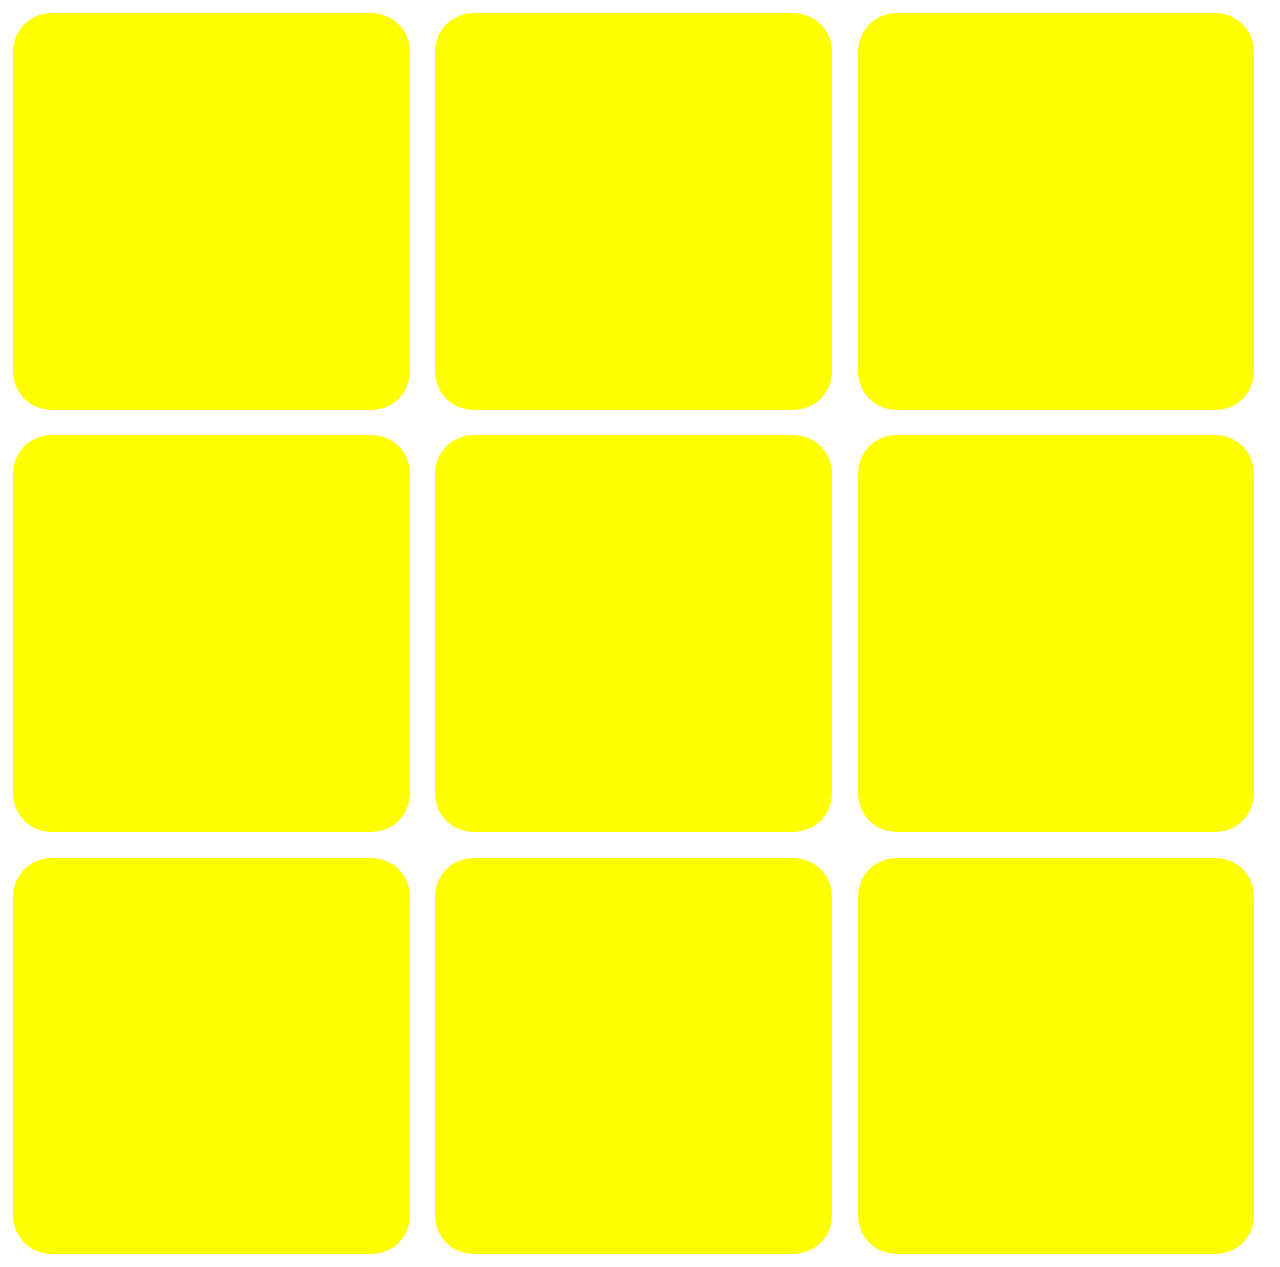
<file: task1/index.html>
<!DOCTYPE html>
<html lang="en">
<head>
    <meta charset="UTF-8">
    <meta name="viewport" content="width=device-width, initial-scale=1.0">
    <title>task1</title>

    <link rel="stylesheet" href="./css/index.css" type="text/css">
</head>
<body>
<div class="center">
    <div class="box"></div>
    <div class="box"></div>
    <div class="box"></div>

    <div class="clear"></div>

    <div class="box"></div>
    <div class="box"></div>
    <div class="box"></div>

    <div class="clear"></div>

    <div class="box"></div>
    <div class="box"></div>
    <div class="box"></div>
</div>
</body>
</html>
</file>
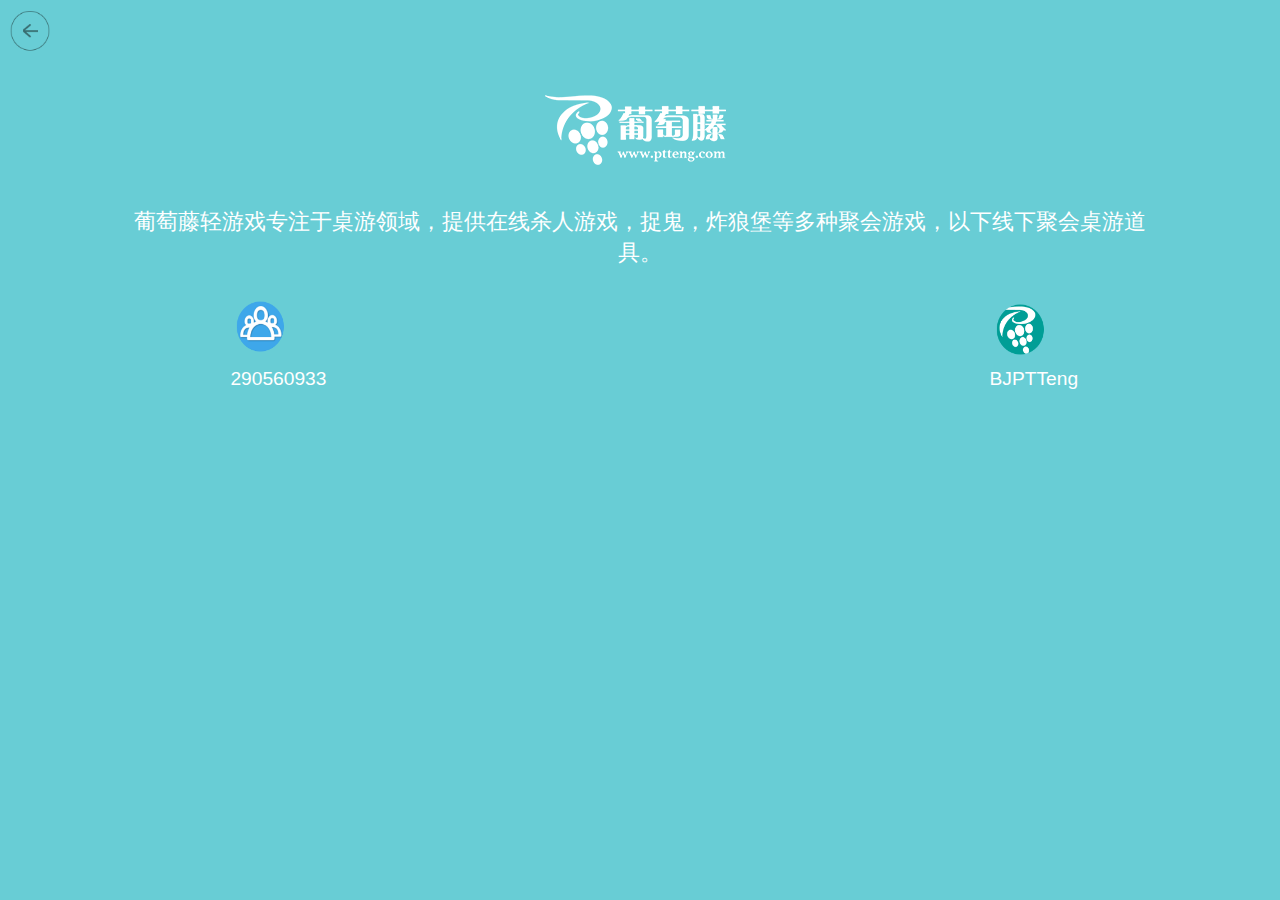
<file: task3/index.html>
<!DOCTYPE html>
<html lang="en">
<head>
    <meta charset="UTF-8">
    <link href="favicon.ico" rel="shortcut icon">
    <meta name="viewport" content="width=device-width, initial-scale=1.0">
    <title>task3</title>

    <style>
        body {
            padding:0;  /*去除内边距*/
            border:0;   /*去除边框*/
            margin:0;   /*去除外边距*/
            background-color: #68cdd5;
            width: 100%;
            height: 100%;
            font-family : "Lucida Grande", Verdana, Lucida, Arial, Helvetica, 宋体,sans-serif;
        }

        .back{
            margin: 5px;
        }
        .back a{
            width: 50px;
            height: 50px;
            background:url(./images/back.png) no-repeat;
            -moz-background-size:50px 50px; /* 老版本的 Firefox */
            background-size:50px 50px;
            line-height: 30px;
            text-align: center;
            display: inline-block;
        }
        .content{
            margin: 20px 10% 0 10%;
        }
        .logo {
            width: 100%;
            text-align: center;
        }
        .memo{
            margin:30px 0;
            width: 100%;
            text-align: center;
            font-size: 1.4em;
            color: #ffffff;
        }

        .box{
            width: 30%;
            margin: 0 10%;
            text-align: center;
            float: left;
        }
        .left {
             background:url(./images/icon1.png) no-repeat;
             width: 60px;
             height: 60px;
             -moz-background-size:60px 60px; /* 老版本的 Firefox */
             background-size:60px 60px;
             text-align: center;
             float: left;
        }
        .right {
             background:url(./images/icon2.png) no-repeat;
             width: 60px;
             height: 60px;
             -moz-background-size:60px 60px; /* 老版本的 Firefox */
             background-size:60px 60px;
             float: right;
             text-align: center;
        }
        .memo2{
            margin-top: 70px;
            font-size: 1.2em;
            color: #ffffff;
        }
    </style>
</head>
    <body>
        <div class="container">
            <div class="back">
                <a href="javascript:;"></a>
            </div>

            <div class="content">
                <div class="logo">
                    <img src="images/logo.png">
                </div>

                <div class="memo">
                    葡萄藤轻游戏专注于桌游领域，提供在线杀人游戏，捉鬼，炸狼堡等多种聚会游戏，以下线下聚会桌游道具。
                </div>

                <div class="box">
                    <div class="left"><div class="memo2">290560933</div></div>
                </div>
                <div class="box">
                    <div class="right"><div class="memo2">BJPTTeng</div></div>
                </div>
            </div>
        </div>
    </body>
</html>
</file>
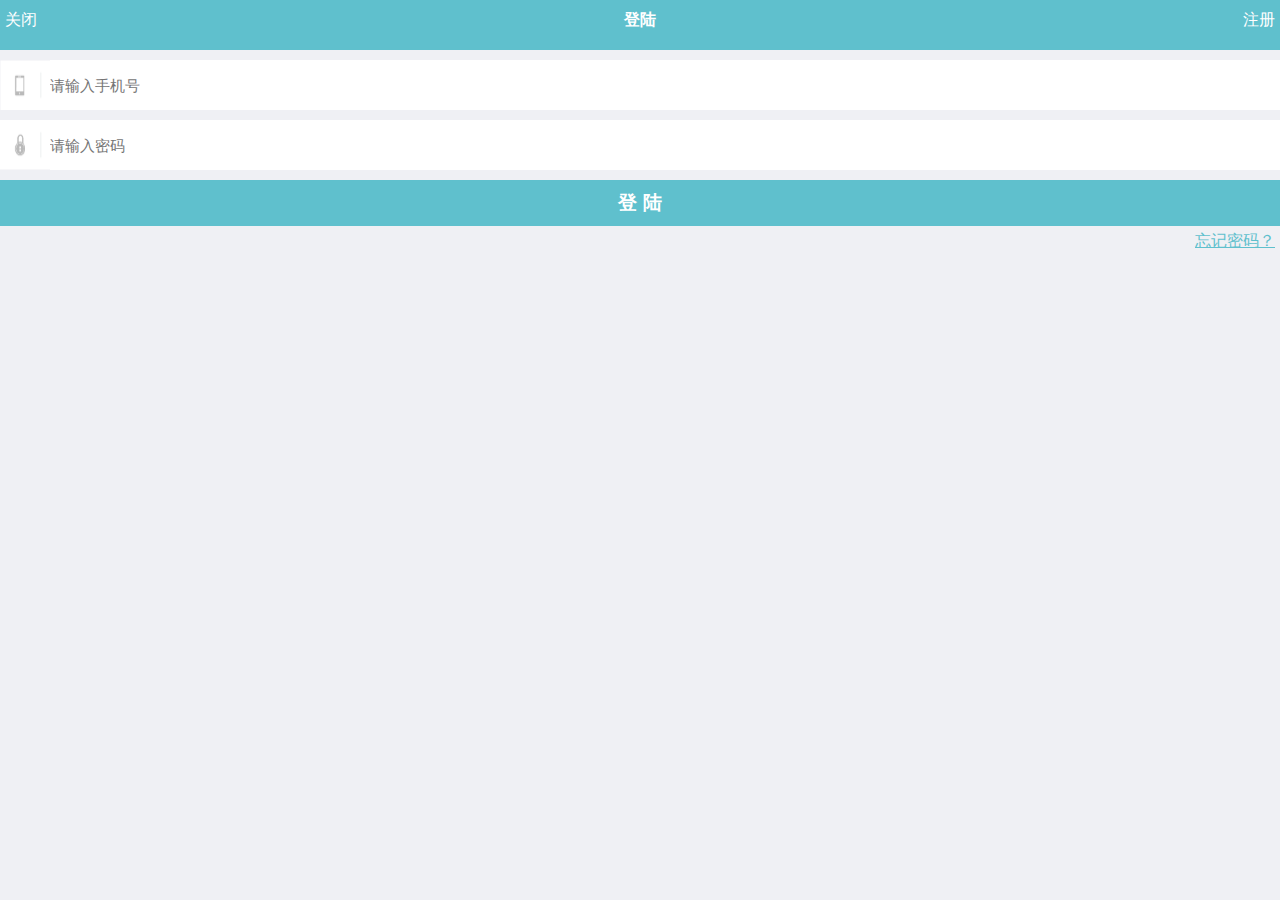
<file: task4/index.html>
<!DOCTYPE html>
<html lang="en">
<head>
    <meta charset="UTF-8">
    <meta name="viewport" content="width=device-width, initial-scale=1.0">
    <title>task4</title>

    <link rel="stylesheet" href="./css/index.css" type="text/css">
</head>
<body>
<div class="header">
    <div class="close"><a href="javascript:;">关闭</a></div>
    <div class="title">登陆</div>
    <div class="signup"><a href="javascript:;">注册</a></div>
</div>
<div class="content">
    <form action="#" method="post">
        <input class="input" type="input" placeholder="请输入手机号"/>
        <input class="pwd-input" type="password" placeholder="请输入密码"/>
        <button class="login">登 陆</button>
        <div class="forget"><a href="javascript:;">忘记密码？</a></div>
    </form>
</div>
</body>
</html>
</file>
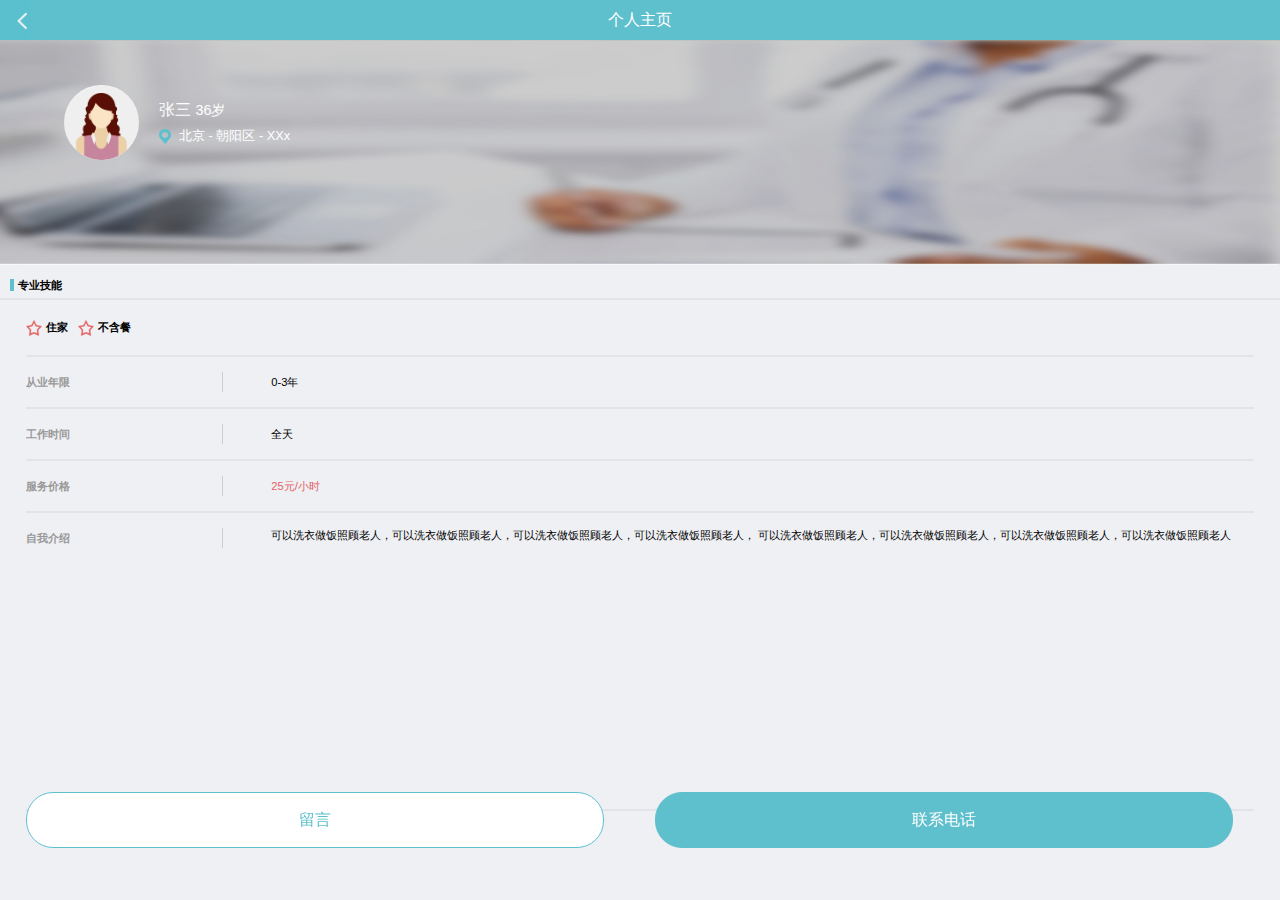
<file: task5/index.html>
<!DOCTYPE html>
<html lang="en">
<head>
    <meta charset="UTF-8">
    <meta name="viewport" content="width=device-width, initial-scale=1.0">
    <title>task5</title>

    <link rel="stylesheet" href="./css/index.css" type="text/css">
</head>
<body>

<div class="header">
    <a class="back" href="javascript:;"></a>
    <div class="headTitle">个人主页</div>
</div>

<div class="main">
    <div class="top">
        <div class="userinfo">
            <img src="./images/header.png"/>
            <div class="name">
                <div class="username">张三 <span>36岁</span></div>
                <div class="address">北京 - 朝阳区 - XXx</div>
            </div>
        </div>
    </div>
    <div class="title"><span>专业技能</span></div>
    <div class="content">
        <div class="row">
            <div class="star">住家</div>
            <div class="star">不含餐</div>
        </div>
        <div class="row">
            <div class="label">从业年限</div>
            <div class="separator"></div>
            <div class="info">0-3年</div>
        </div>
        <div class="row">
            <div class="label">工作时间</div>
            <div class="separator"></div>
            <div class="info">全天</div>
        </div>
        <div class="row">
            <div class="label">服务价格</div>
            <div class="separator"></div>
            <div class="info fix">25元/小时</div>
        </div>
        <div class="row">
            <div class="label">自我介绍 </div>
            <div class="separator"></div>
            <div class="info memo">可以洗衣做饭照顾老人，可以洗衣做饭照顾老人，可以洗衣做饭照顾老人，可以洗衣做饭照顾老人，
                可以洗衣做饭照顾老人，可以洗衣做饭照顾老人，可以洗衣做饭照顾老人，可以洗衣做饭照顾老人
            </div>
        </div>
    </div>
</div>

<div class="footer">
    <a class="box" href="javascript:;">留言</a>
    <a class="box box2" href="javascript:;"href="javascript:;">联系电话</a>
</div>

</body>
</html>
</file>
<file: task1/css/index.css>
body {
    padding:0;  /*去除内边距*/
    border:0;   /*去除边框*/
    margin:0;   /*去除外边距*/
}
.box{
    width:31%;
    max-width: 100%;
    height: 31vw;
    border-radius: 3vw;
    background-color: yellow;
    float: left;
    margin: 1vw;
}
.clear{
    clear:both;
}
.center{
    text-align: center;
}
</file>
<file: task4/css/index.css>
body {
    padding:0;  /*去除内边距*/
    border:0;   /*去除边框*/
    margin:0;   /*去除外边距*/
    width: 100%;
    height: 100%;
    background-color: #eff0f4;
    font-family : "Microsoft YaHei",tahoma,arial,Hiragino Sans GB,宋体;
}
a{text-decoration:none}
.header{
    width: 100%;
    height: 50px;
    background-color: #5fc0cd;
    margin-top: 0;
}
.title{
    text-align: center;
    color: #ffffff;
    width: 60%;
    float: left;
    margin-top: 10px;
    font-weight:600;
    font-size: 1em;
}
.close {
    width: 20%;
    float: left;
}
.signup{
    width: 20%;
    float: left;
}

.close a{
    float: left;
    padding: 10px 0 0 5px;
    color: #ffffff;
}
.signup a{
    color: #ffffff;
    float: right;
    padding: 10px 5px 0 0;
}

.input{
    margin-top: 10px;
    padding-left:50px;
    background:url(../images/mobile.png) no-repeat scroll left center transparent;
    background-size:50px 50px;
    background-color: #fff;
    border-radius: 0;
    border-style: solid;
    border-width: 0;
    box-sizing: border-box;
    color: #404040;
    font: 15px/23px "Open Sans",Helvetica,Arial,sans-serif;
    height: 50px;
    outline: medium none;
    display: inline-block;
    width: 100%;
}

.pwd-input{
    margin-top: 10px;
    padding-left:50px;
    background:url(../images/pwd.png) no-repeat scroll left center transparent;
    background-size:50px 50px;
    background-color: #fff;
    border-radius: 0;
    border-style: solid;
    border-width: 0;
    box-sizing: border-box;
    color: #404040;
    font: 15px/23px "Open Sans",Helvetica,Arial,sans-serif;
    height: 50px;
    outline: medium none;
    display: inline-block;
    width: 100%;
}

.login{
    text-align: center;
    background-color: #5fc0cd;
    margin-top: 10px;
    text-align: center;
    padding: 10px;
    font-weight:600;
    width:100%;
    border: 0;
    font-size: 1.2em;
    color: #ffffff;
}

.forget a{
    float: right;
    margin: 5px 5px 0 0;
    color: #5fc0cd;
    text-decoration:underline;
}
</file>
<file: task5/css/index.css>
body {
    padding:0;  /*去除内边距*/
    border:0;   /*去除边框*/
    margin:0;   /*去除外边距*/
    width: 100%;
    height: 100%;
    background-color: #eff0f4;
    font-family : "Microsoft YaHei",tahoma,arial,Hiragino Sans GB,宋体;
}
a{text-decoration:none}
.header{
    width: 100%;
    line-height: 40px;
    background-color: #5fc0cd;
    border-radius: 0;
    border-style: solid;
    border-width: 0;
    box-sizing: border-box;
    color: #ffffff;
    position:fixed;
    top:0;
}

.back{
    background:url(../images/back.png) no-repeat scroll left center transparent;
    background-size:30px 40px;
    height: 40px;
    width: 30px;
    float: left;
    position: absolute;
}
.headTitle{
    text-align: center;
}
.footer{
    width: 100%;
    height: 12%;
    position:fixed;
    bottom:0;
}
.box{
    width: 45%;
    height: 6vh;
    display: inline-block;
    text-align: center;
    float: left;
    background-color: #ffffff;
    border: 1px solid #5fc0cd;
    margin: 0 2%;
    border-radius: 3vh;
    color: #5fc0cd;
    outline: none;
}
.box2{
    background-color: #5fc0cd;
    color: #ffffff;
}

.footer a{
    line-height: 6vh;
    outline: none;
}

.main {
    width: 100%;
    margin-top: 40px;
    box-sizing: border-box;
}
.top{
    width: 100%;
    height: 25vh;
    background:url("../images/big.png") no-repeat scroll left center transparent;
    background-size: 100% 100%;
    -moz-background-size: 100vm 20vh;
    -o-background-size: 100vm 20vh;
    -webkit-background-size: 100vm 20vh;
}
.userinfo{
    width: 100%;
    padding-top: 5vh;
    padding-left: 5%;
    box-sizing: border-box;
}
.userinfo img{
    width: 75px;
    border-radius: 50%;
    float: left;
}
.name {
    width: 50%;
    margin: 15px 0 0 20px;
    float: left;
    box-sizing: border-box;
}

.username{
    color: #ffffff;
}

.username span{
    font-size: 0.9em;
}
.address{
    background:url(../images/map.png) no-repeat scroll left center transparent;
    background-size:12px 15px;
    text-align: left;
    color: #ffffff;
    padding-left: 20px;
    box-sizing: border-box;
    font-size: 0.8em;
    line-height: 30px;
}
.title{
    width: 100%;
    height: 35px;
    border-bottom: 2px solid #e1e5e7;
    padding: 5px 0 0 10px;
    box-sizing: border-box;
}
.title span{
    line-height: 30px;
    border-left: 4px solid #5fc0cd;
    padding-left: 4px;
    font-size: 0.7em;
    font-weight: bolder;
}
.content{
    width: 100%;
    padding: 0 2% 0 2%;
    box-sizing: border-box;
}

.row{
    width: 100%;
    border-bottom: 2px solid #e1e5e7;
    box-sizing: border-box;
    clear: both;
    min-height: 50px;
    overflow:hidden;
}
.star{
    background:url(../images/star.png) no-repeat scroll left center transparent;
    background-size: 16px 16px;
    display: inline-block;
    float: left;
    padding: 0 10px 0 20px;
    line-height: 55px;
    font-size: 0.7em;
    font-weight: bold;
}
.label{
    display: inline-block;
    float: left;
    line-height: 50px;
    font-size: 0.7em;
    font-weight: bold;
    width: 15%;
    box-sizing: border-box;
    color: #999999;
 }
.info{
    display: inline-block;
    float: left;
    line-height: 50px;
    font-size: 0.7em;
    font-weight: 500;
    width: 80%;
    min-height: 50px;
    box-sizing: border-box;
}
.separator{
    display: inline-block;
    border-left: 1px solid #ccc;
    float: left;
    margin: 15px 1% 0 1%;
    width: 3%;
    height: 20px;
    box-sizing: border-box;
}
.memo{
    padding-top: 10px;
    line-height: 25px;
    margin-bottom: 20%;
}
.fix {
    color: #e26163;
}
</file>
